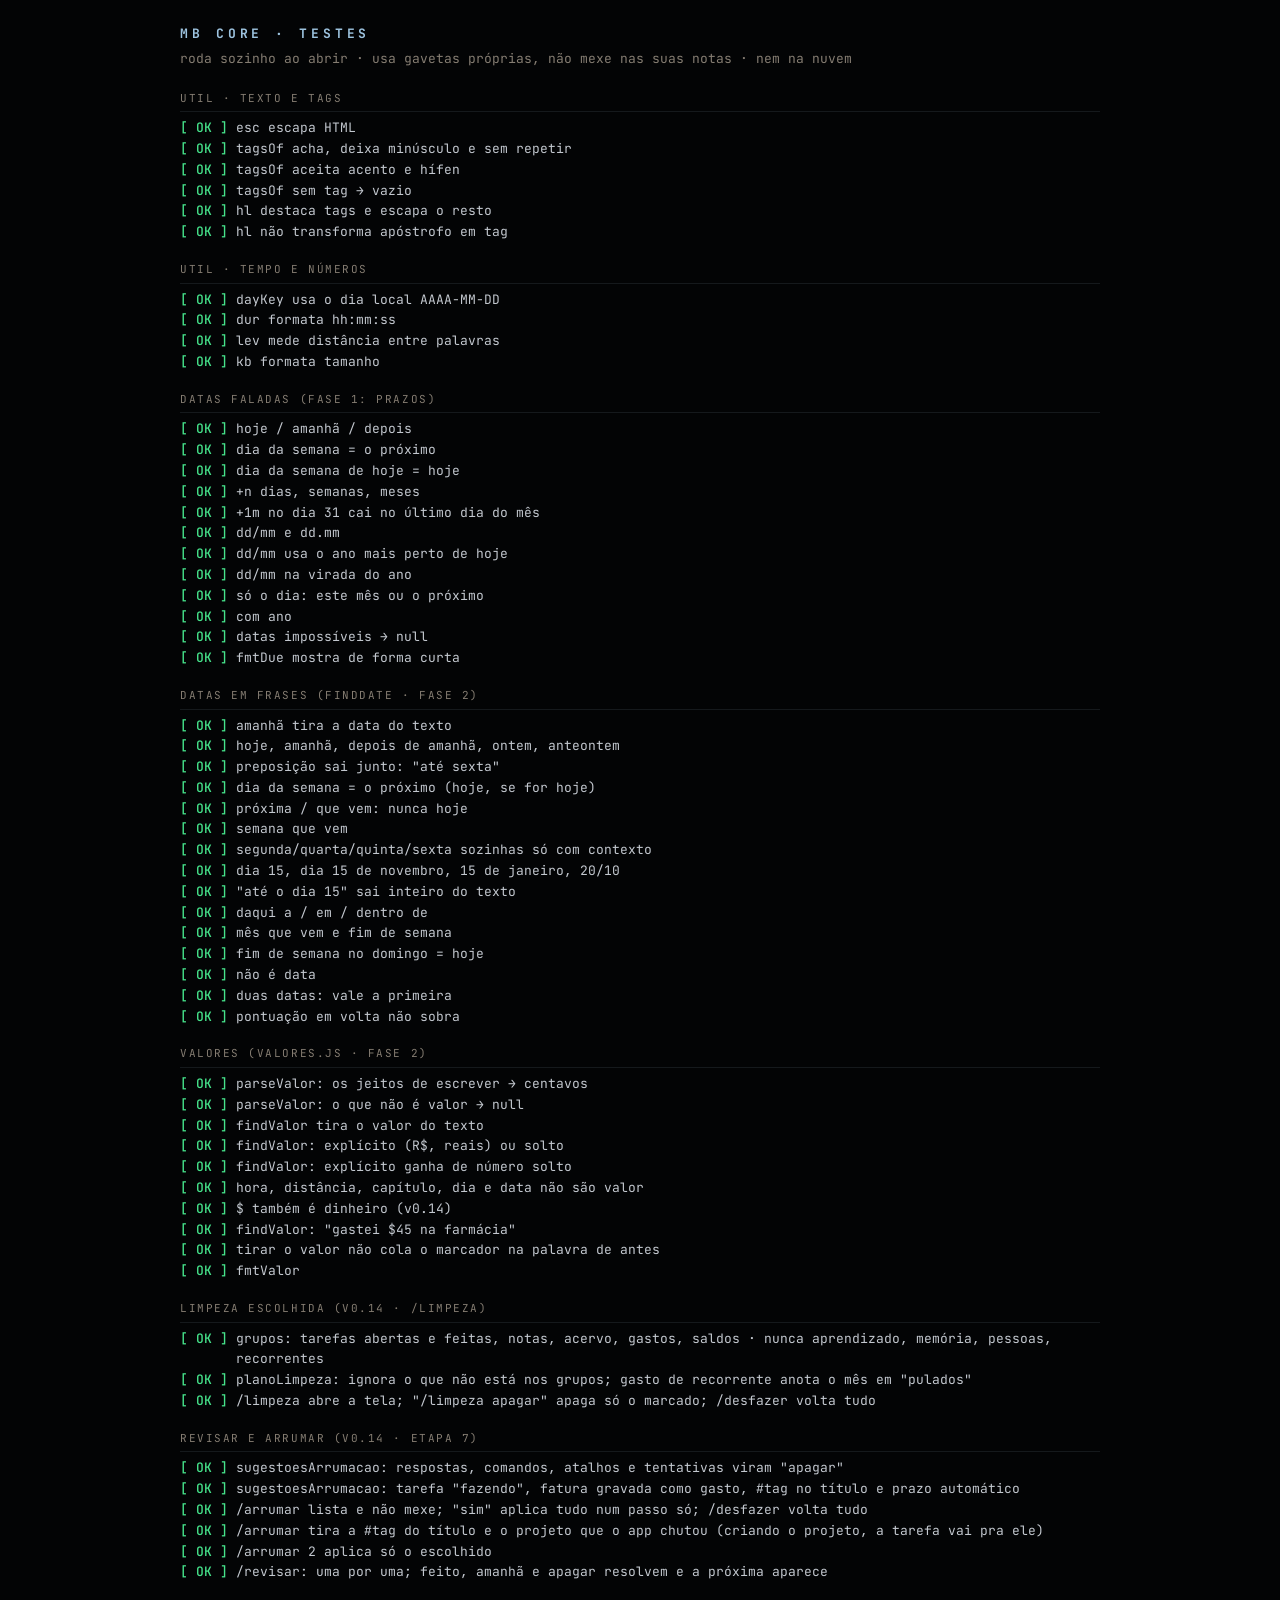
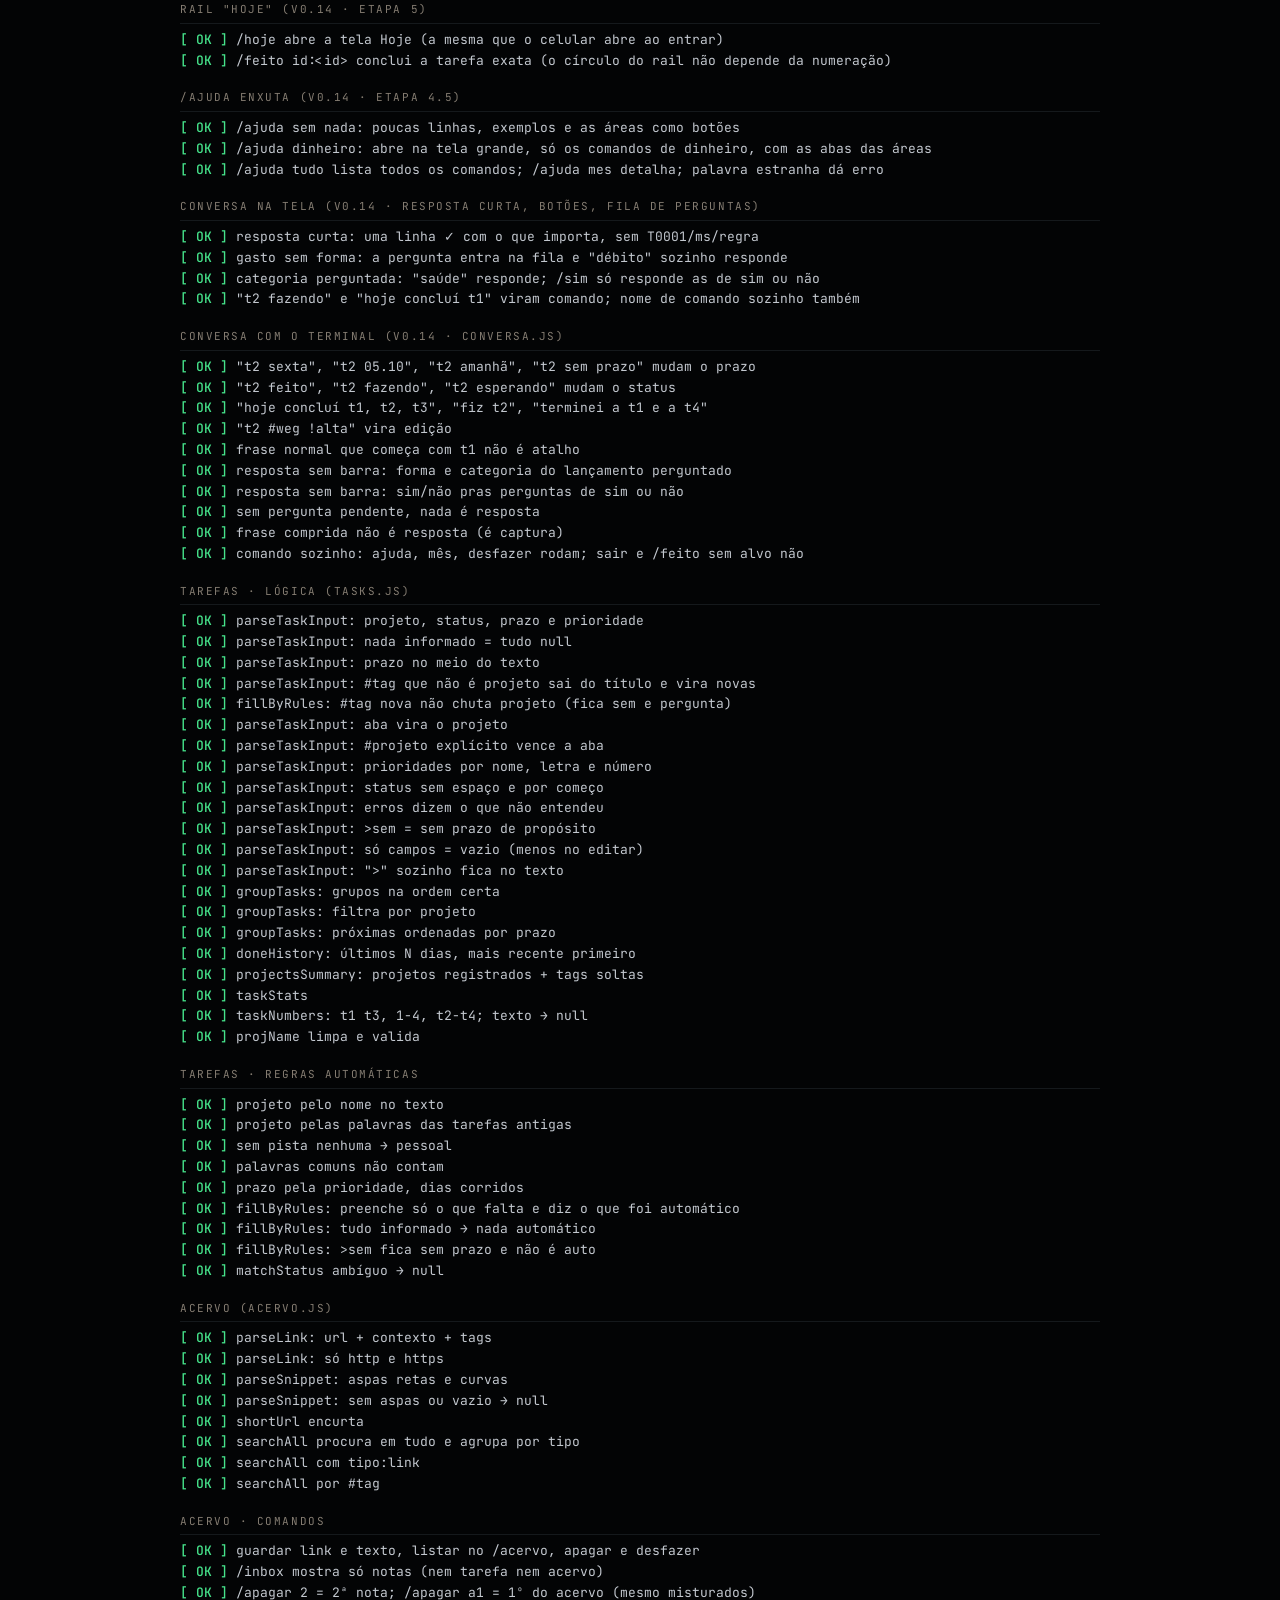
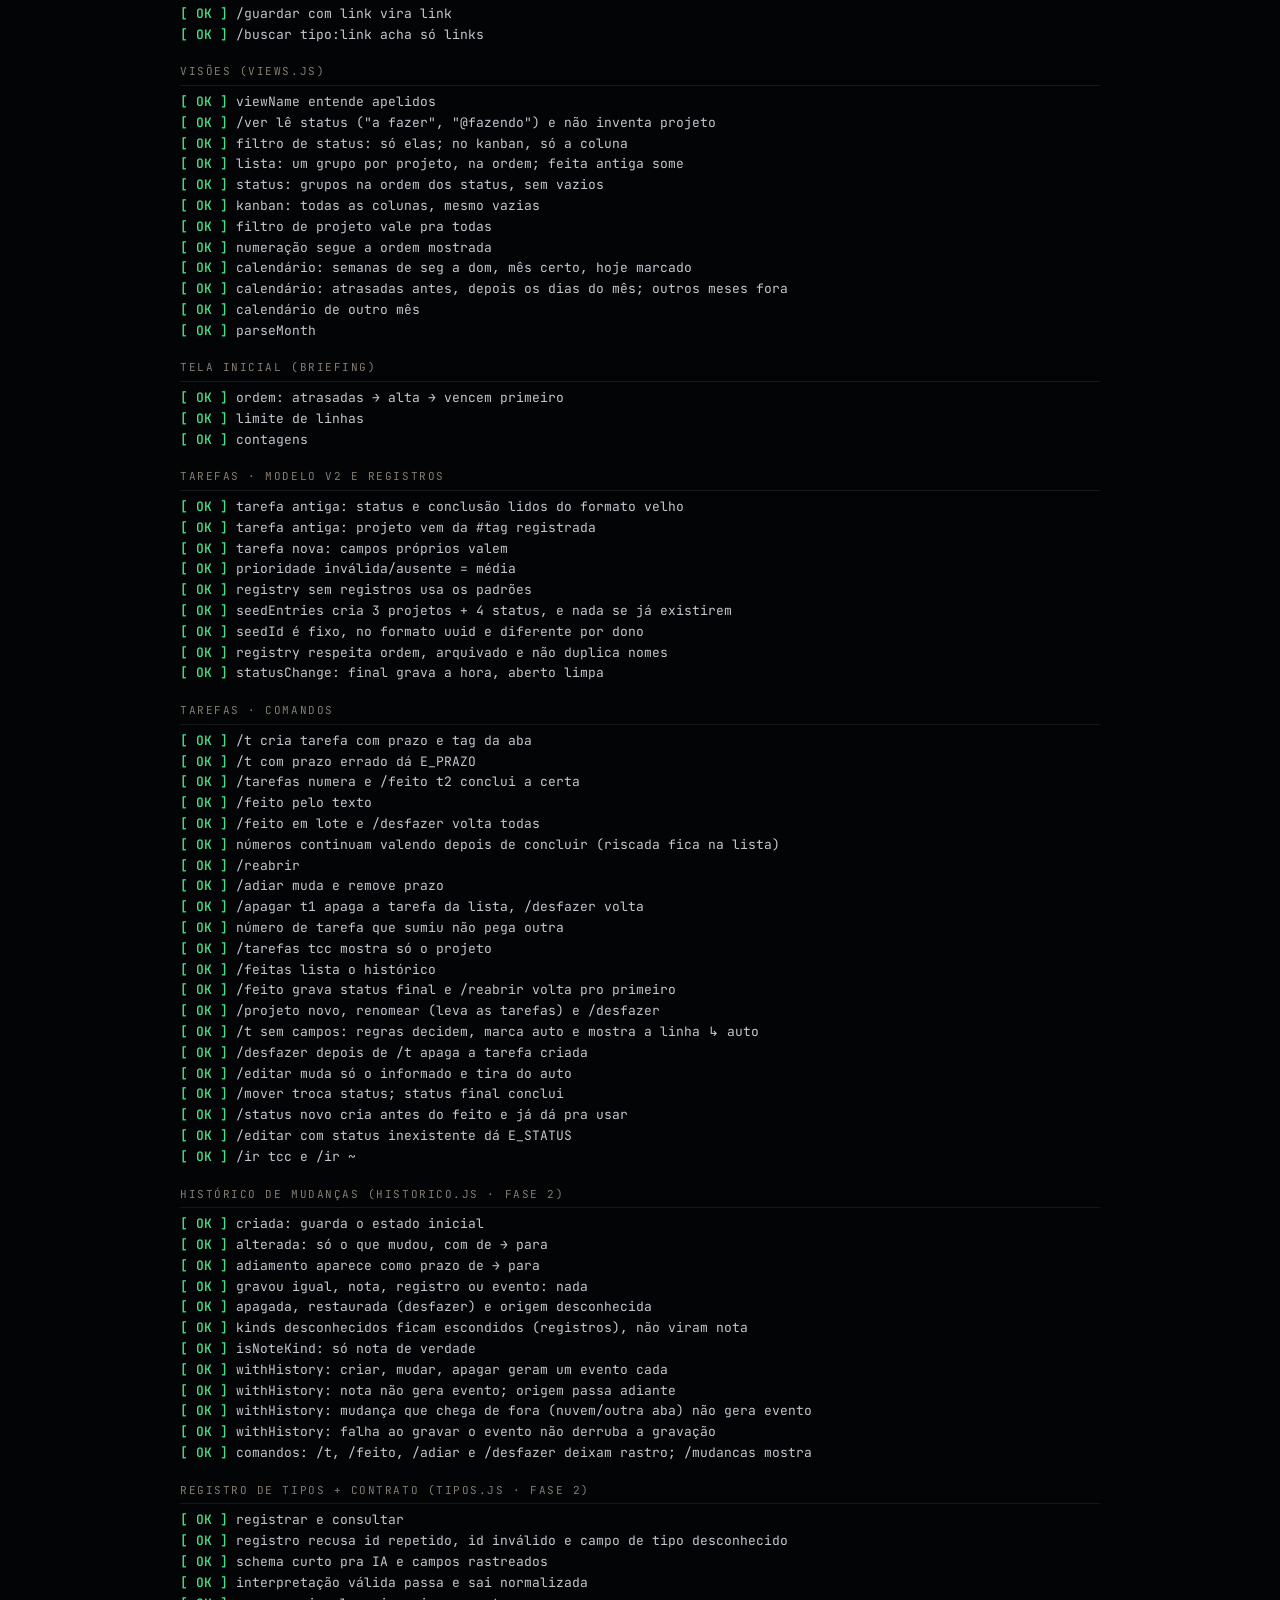
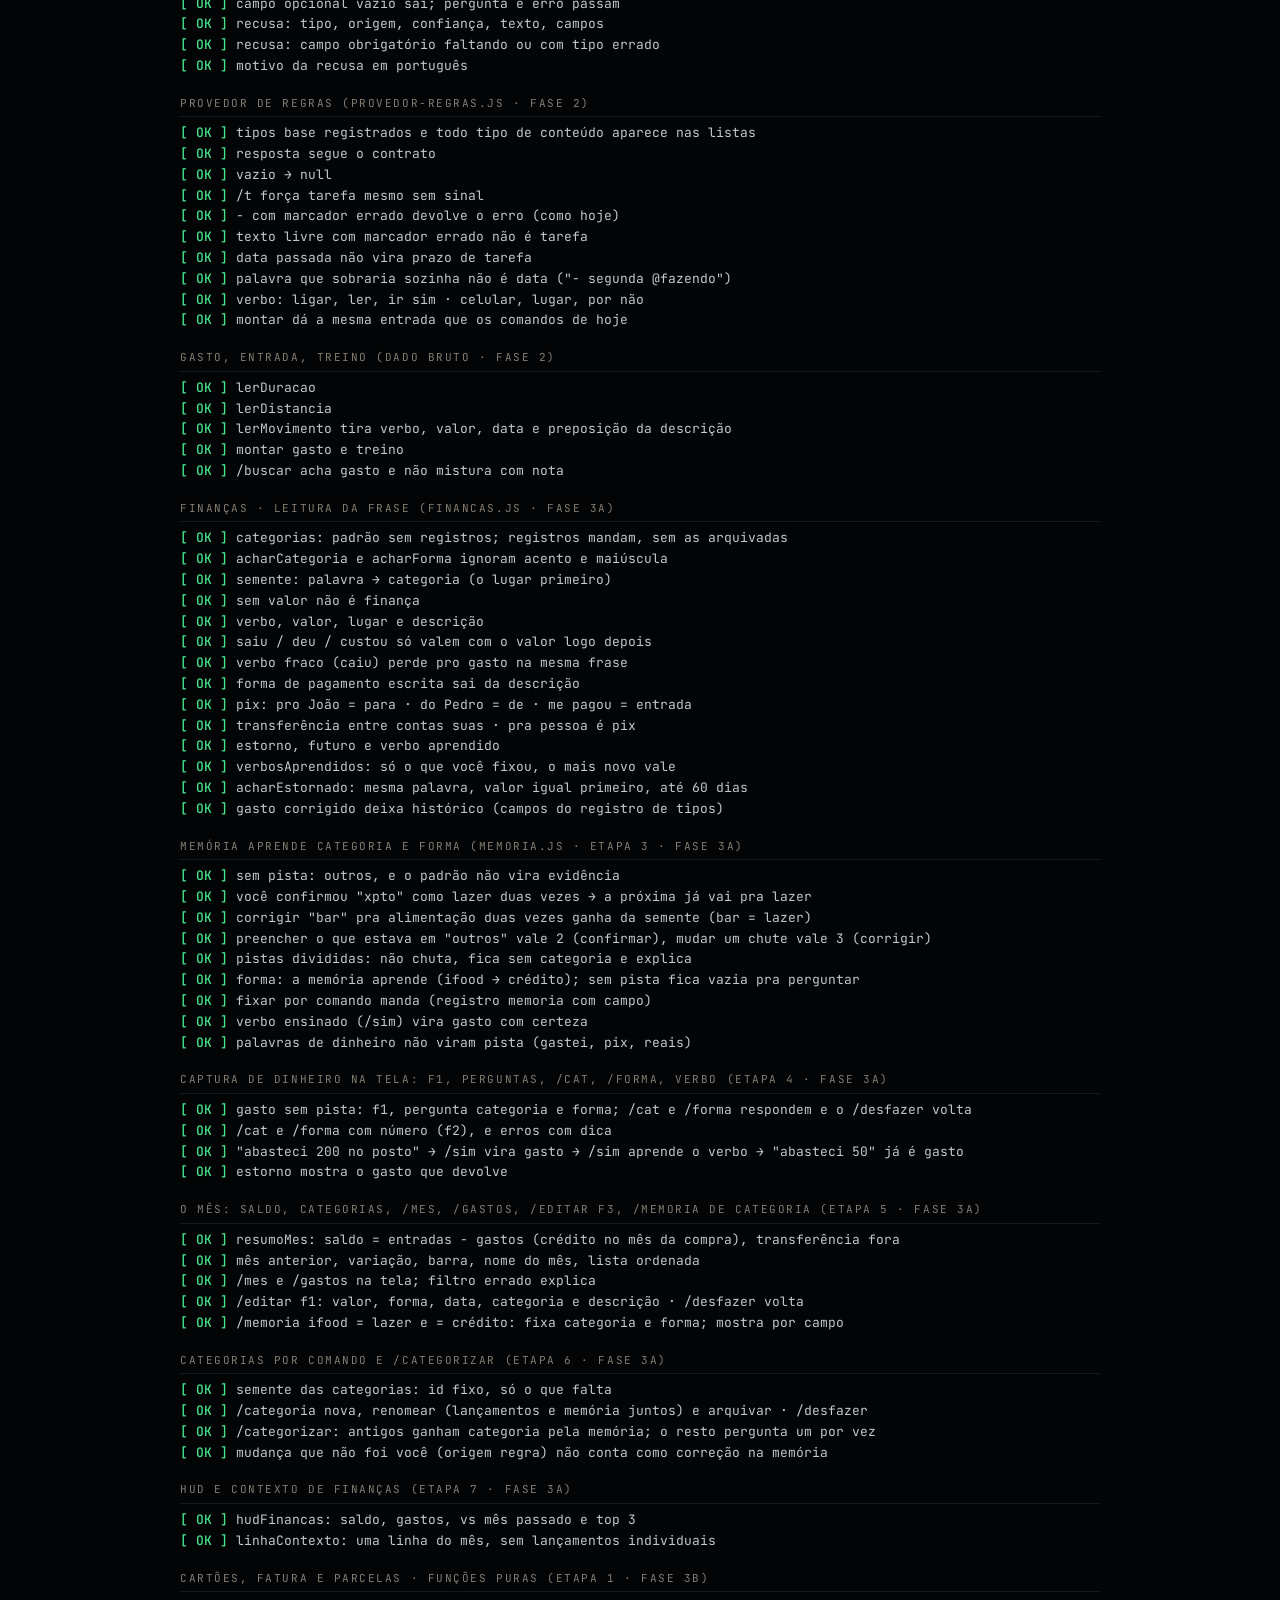
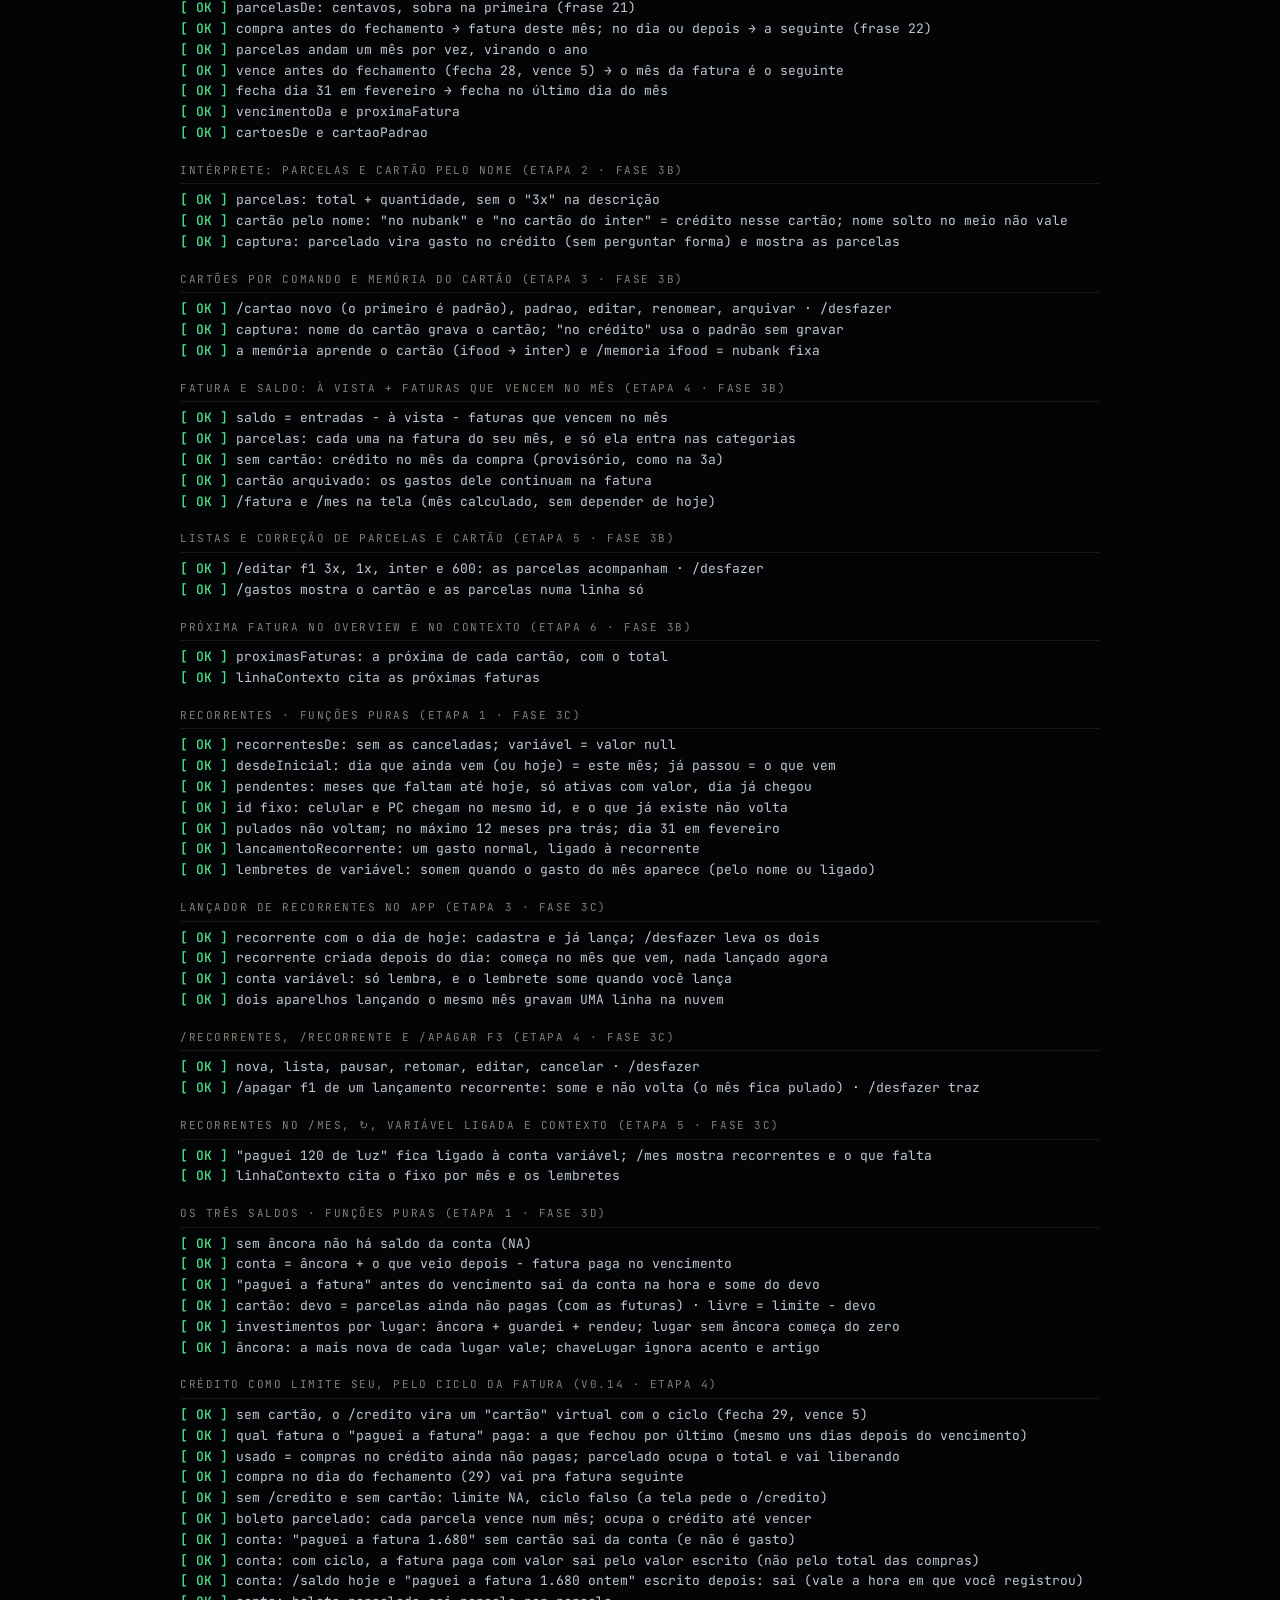
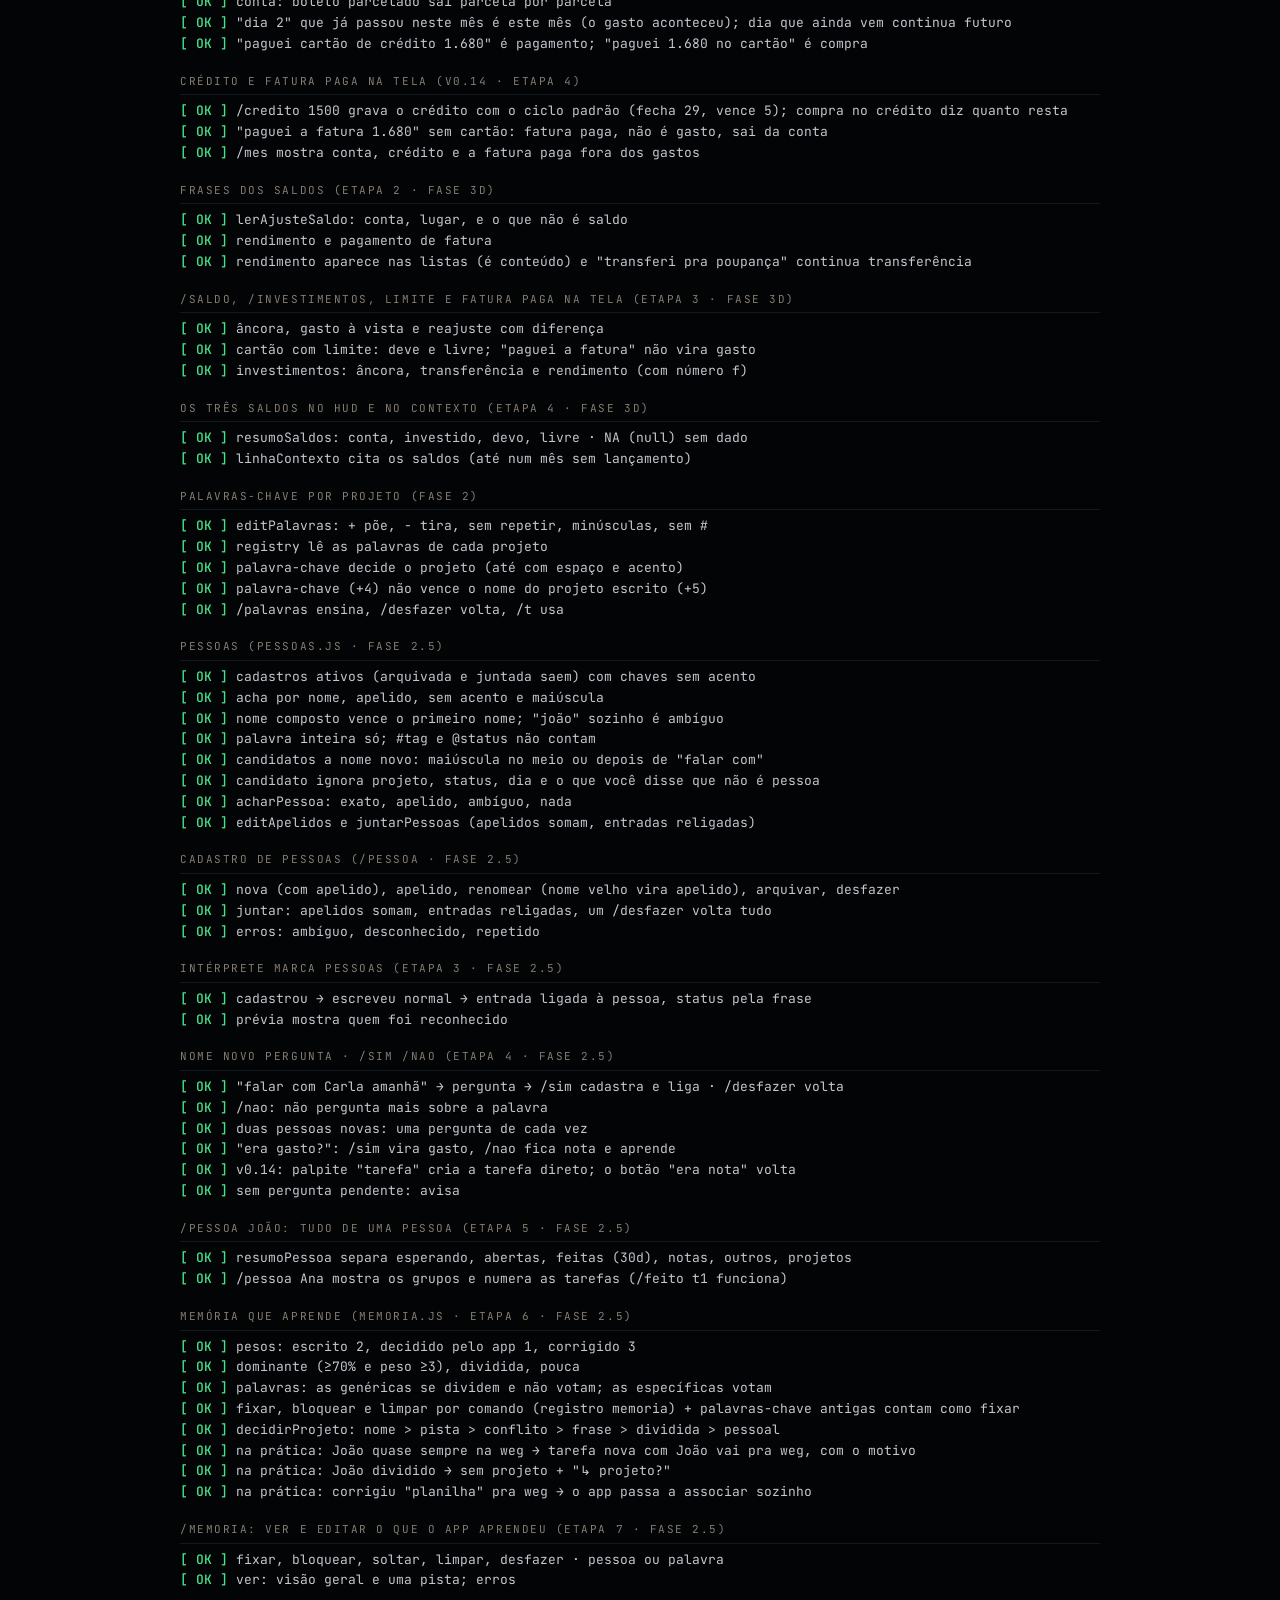
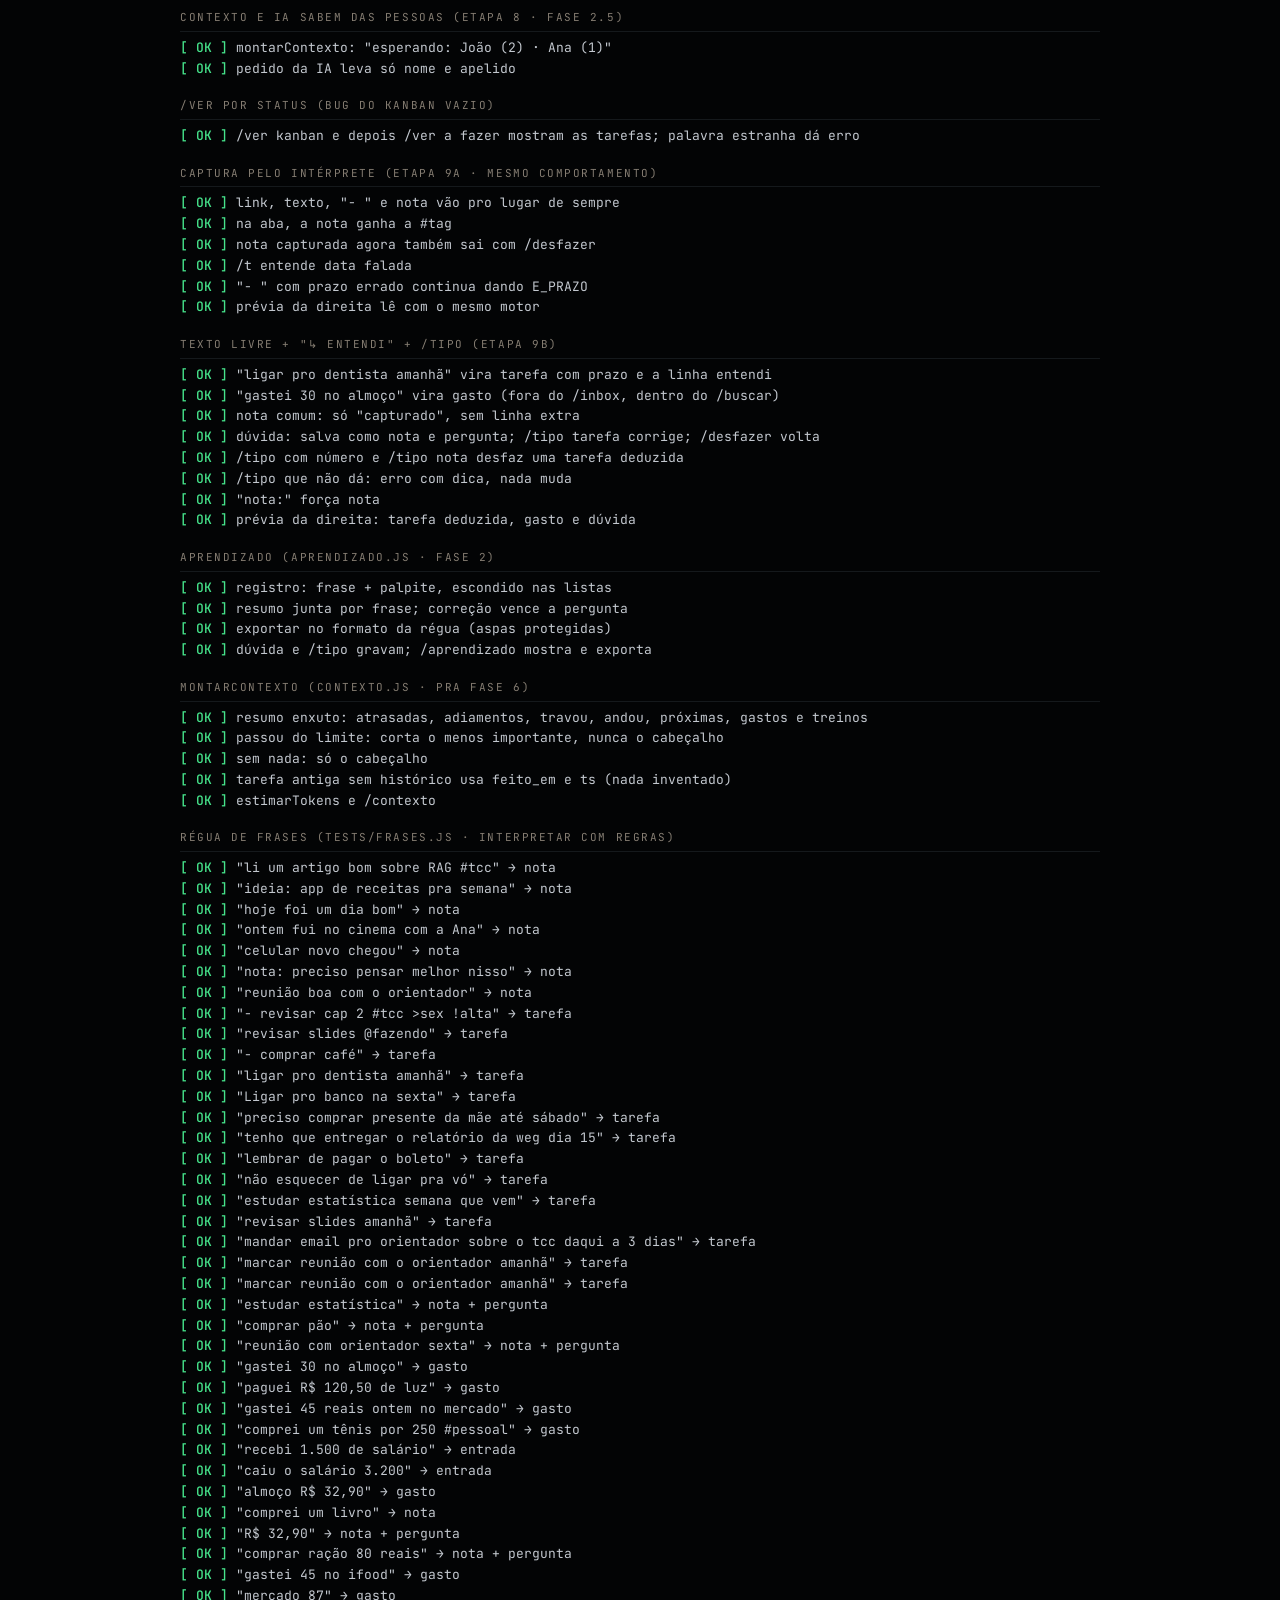
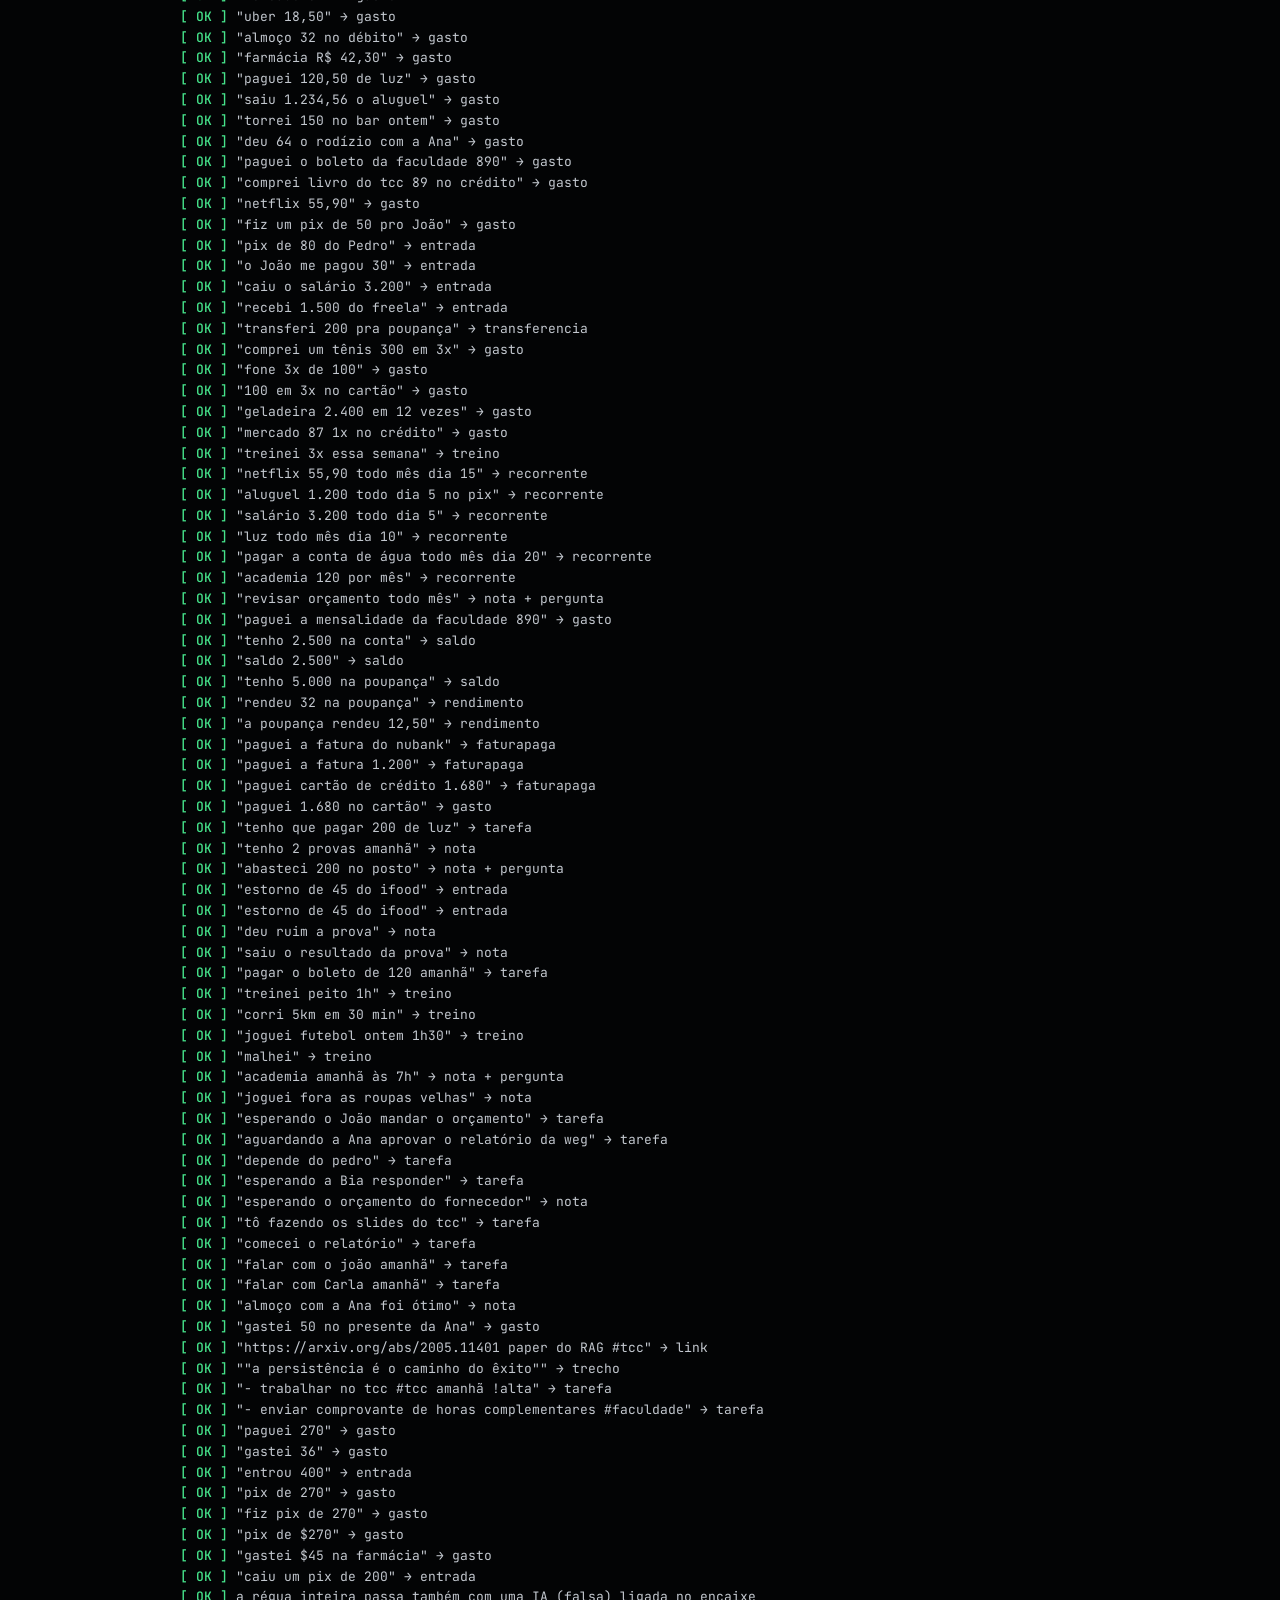
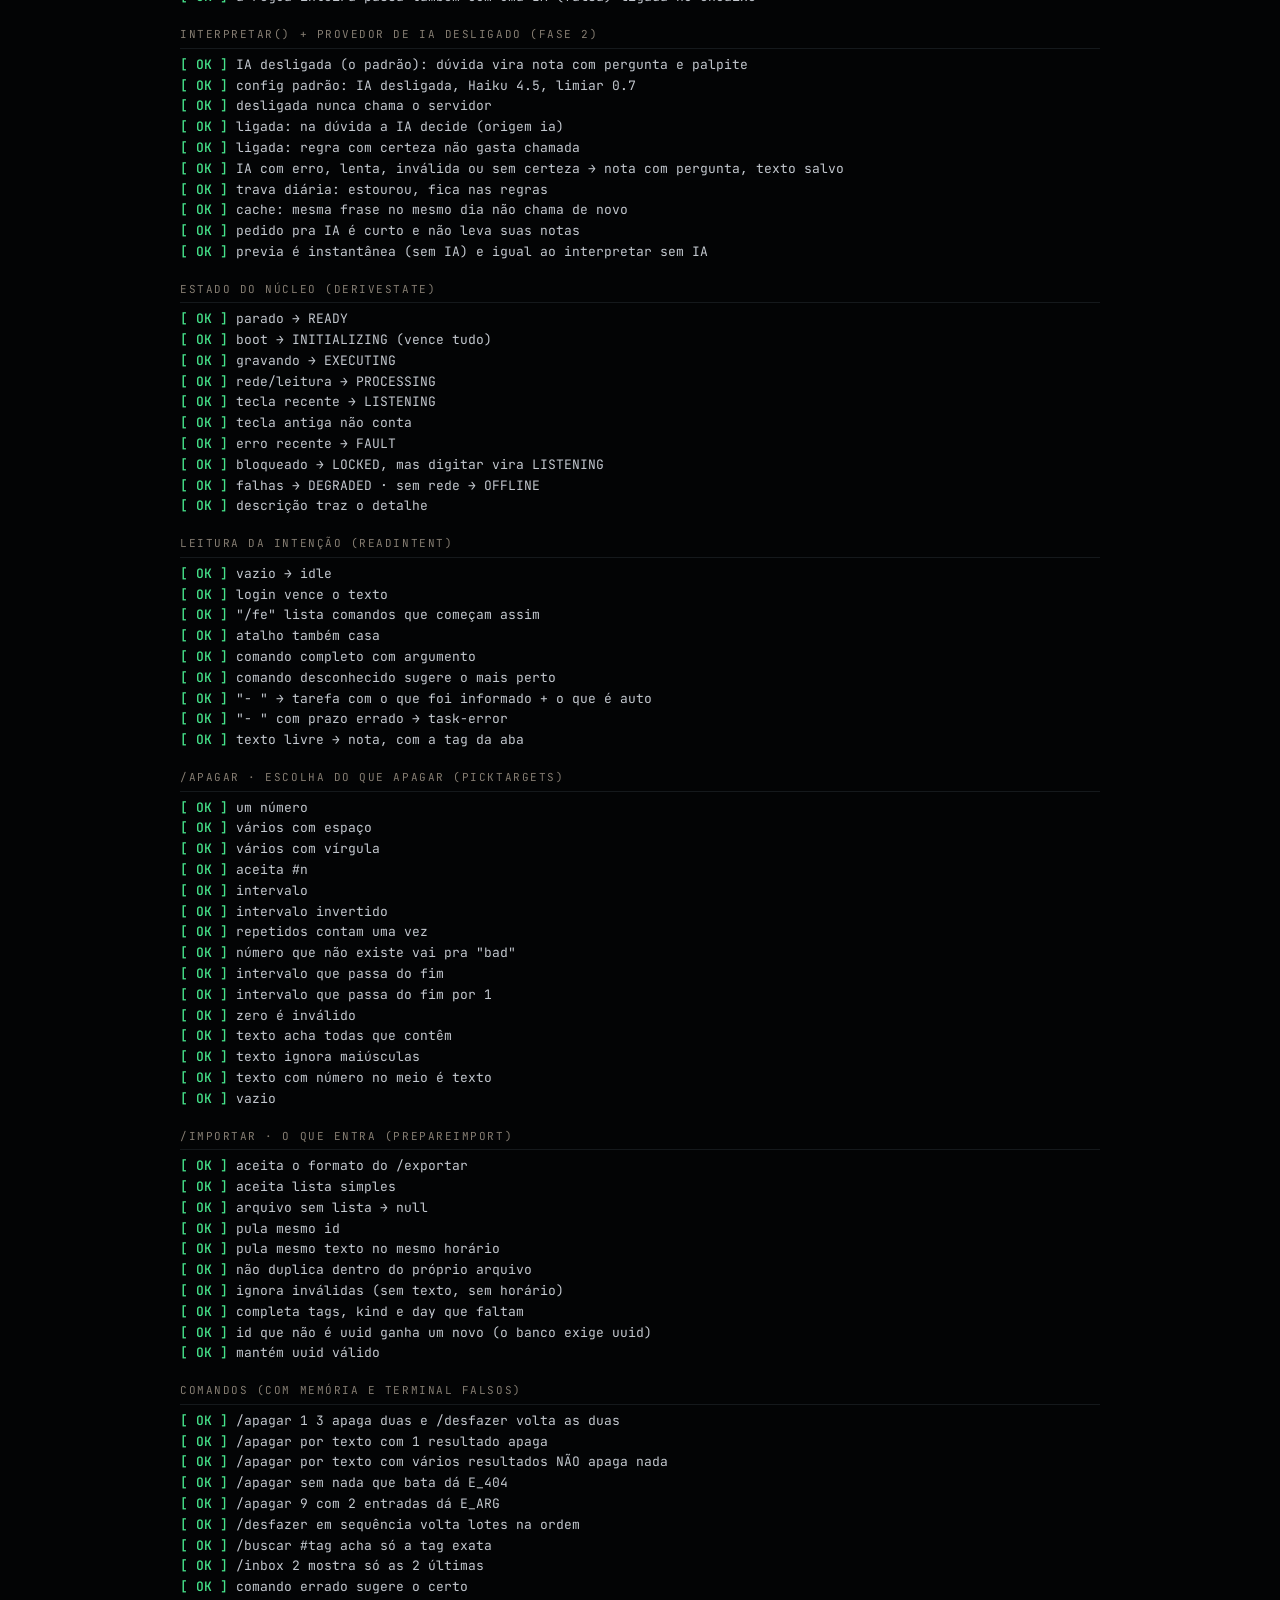
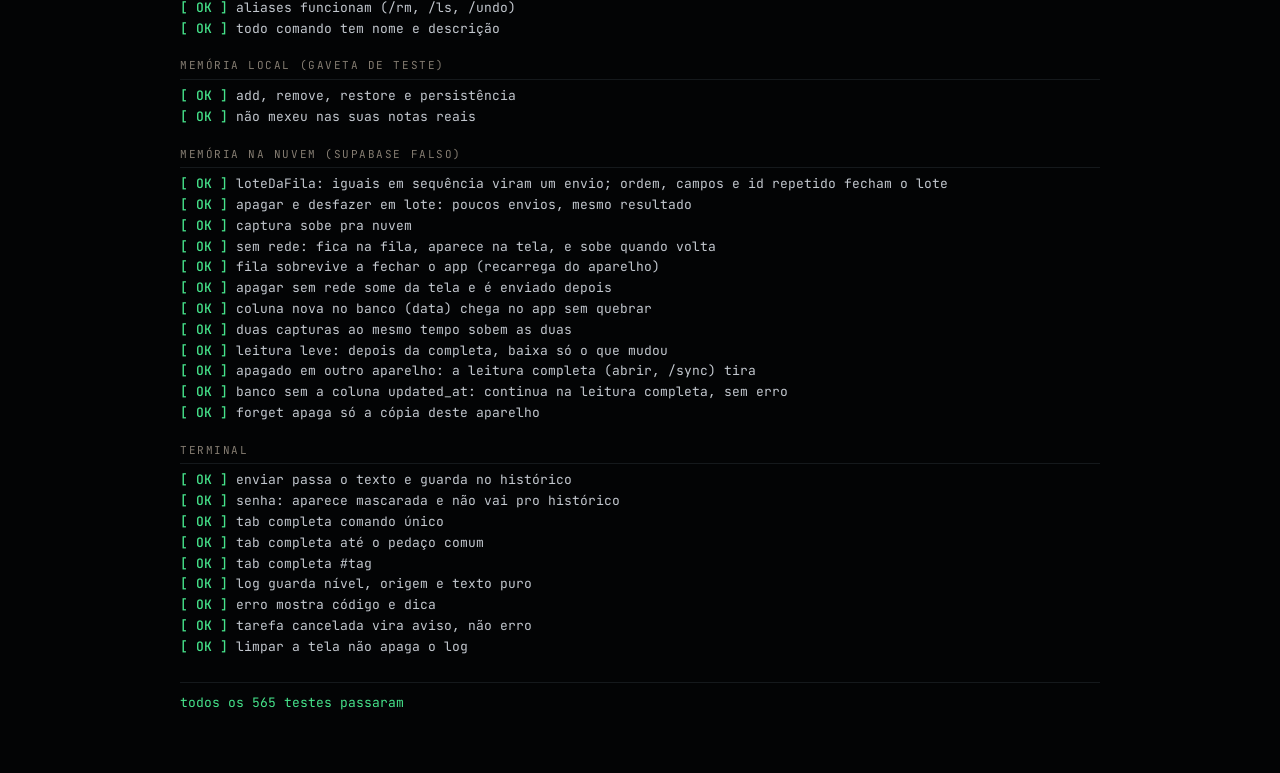
<file: tests/index.html>
<!doctype html>
<html lang="pt-BR">
<head>
<meta charset="utf-8">
<meta name="viewport" content="width=device-width, initial-scale=1">
<meta name="color-scheme" content="dark">
<title>MB Core · testes</title>
<link rel="stylesheet" href="https://fonts.googleapis.com/css2?family=JetBrains+Mono:wght@400;500;700&display=swap">
<style>
  :root { --bg:#030405; --tx:#c3c8cf; --meta:#857d72; --act:#46e38b; --hud:#9dc3df; --warn:#e2be4c; --err:#ff5d5d; --line:rgba(150,170,195,.12); }
  html, body { margin: 0; background: var(--bg); color: var(--tx); font: 13px/1.6 "JetBrains Mono", ui-monospace, Consolas, monospace; }
  main { max-width: 920px; margin: 0 auto; padding: 24px 16px 60px; }
  h1 { font-size: 13px; letter-spacing: .3em; color: var(--hud); font-weight: 700; margin: 0 0 4px; }
  .sub { color: var(--meta); margin: 0 0 20px; }
  .grp { margin: 18px 0 6px; color: var(--meta); text-transform: uppercase; letter-spacing: .14em; font-size: 11px; border-bottom: 1px solid var(--line); padding-bottom: 4px; }
  .t { display: grid; grid-template-columns: 6ch minmax(0, 1fr); gap: 1ch; }
  .t b { font-weight: 500; }
  .pass b { color: var(--act); }
  .fail b { color: var(--err); }
  .fail .why { grid-column: 2; color: var(--err); white-space: pre-wrap; }
  #sum { margin-top: 24px; padding-top: 10px; border-top: 1px solid var(--line); }
  #sum.ok { color: var(--act); } #sum.bad { color: var(--err); }
  #sandbox { display: none; }
</style>
</head>
<body>
<main>
  <h1>MB CORE · TESTES</h1>
  <p class="sub">roda sozinho ao abrir · usa gavetas próprias, não mexe nas suas notas · nem na nuvem</p>
  <div id="results"></div>
  <div id="sum">rodando…</div>
</main>
<!-- elementos falsos pro teste do terminal -->
<div id="sandbox">
  <div><div id="tout"></div></div>
  <form id="tform"><input id="tinput"><span id="thint"></span></form>
</div>
<script type="module" src="run.js"></script>
</body>
</html>
</file>
